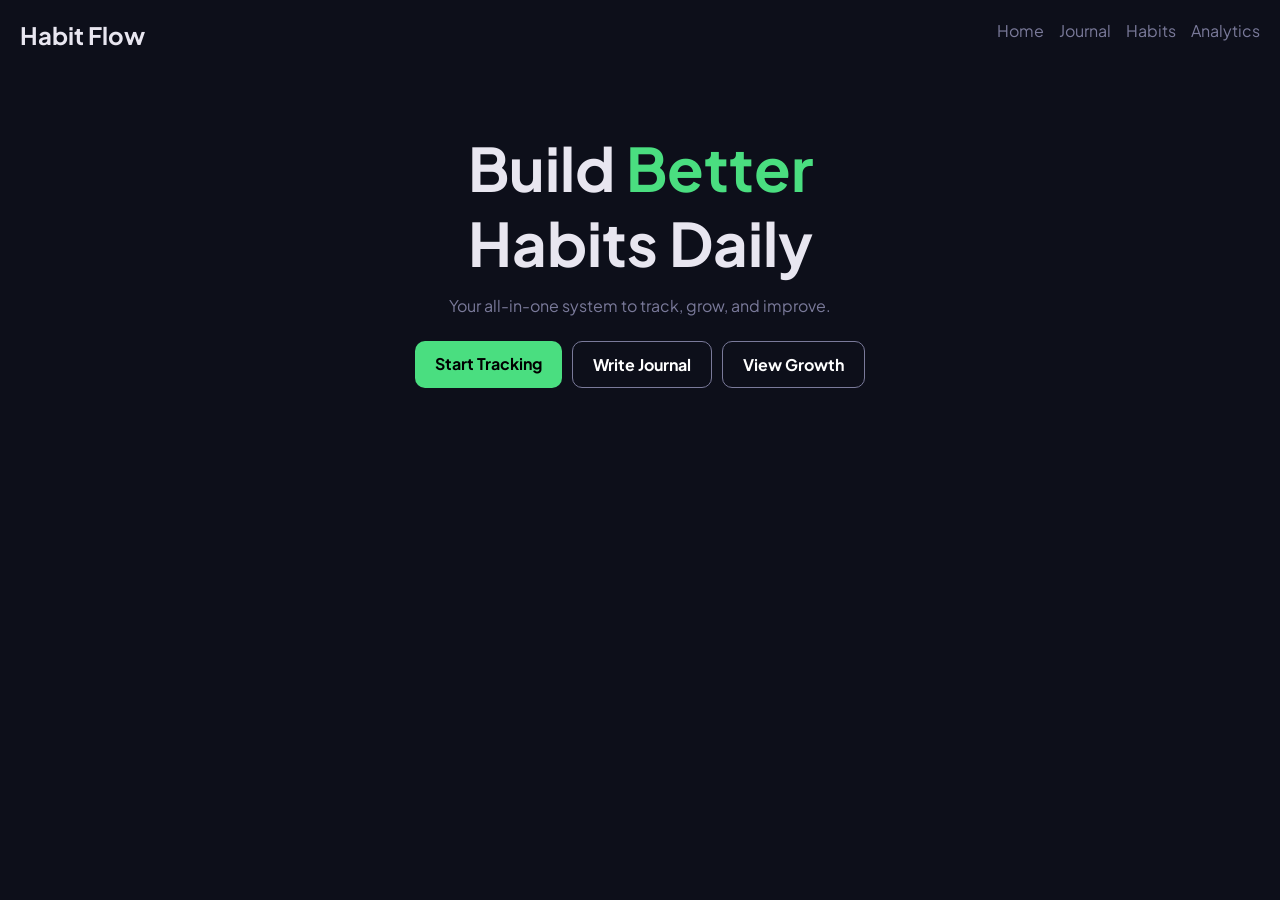
<file: index.html>
<!DOCTYPE html>
<html lang="en">
<head>
<meta charset="UTF-8">
<meta name="viewport" content="width=device-width, initial-scale=1.0">
<title>Habit Flow</title>

<link href="https://fonts.googleapis.com/css2?family=Playfair+Display:wght@700;900&family=Plus+Jakarta+Sans:wght@300;400;600&display=swap" rel="stylesheet">

<style>

* {
  margin: 0;
  padding: 0;
  box-sizing: border-box;
}

:root {
  --bg: #0d0f1a;
  --text: #e8e6f0;
  --muted: #7a7a9a;
  --accent: #4ade80;
}

body {
  background: var(--bg);
  color: var(--text);
  font-family: 'Plus Jakarta Sans', sans-serif;
}

/* NAV */
nav {
  display: flex;
  justify-content: space-between;
  padding: 20px;
}

nav div {
  display: flex;
  gap: 15px;
}

nav a {
  color: var(--muted);
  text-decoration: none;
}

/* HERO */
.hero {
  text-align: center;
  padding: 60px 20px;
}

.hero h1 {
  font-size: 60px;
}

.hero span {
  color: var(--accent);
}

.hero p {
  margin-top: 15px;
  color: var(--muted);
}

/* BUTTONS */
.hero-buttons {
  margin-top: 25px;
  display: flex;
  justify-content: center;
  gap: 10px;
}

.btn {
  padding: 12px 20px;
  border-radius: 10px;
  text-decoration: none;
  font-weight: bold;
}

.primary {
  background: var(--accent);
  color: black;
}

.secondary {
  border: 1px solid var(--muted);
  color: white;
}

/* QUOTE */
.quote-box {
  margin: 40px auto;
  text-align: center;
}

/* MOBILE FIX */
@media(max-width:768px){

  .hero h1 {
    font-size: 32px;
  }

  .hero-buttons {
    flex-direction: column;
    align-items: center;
  }

  .hero-buttons a {
    width: 100%;
    max-width: 300px;
    text-align: center;
  }

  nav {
    flex-direction: column;
    gap: 10px;
  }

  body {
    font-size: 16px;
  }

}

</style>

</head>

<body>

<nav>
  <h2>Habit Flow</h2>
  <div>
    <a href="index.html">Home</a>
    <a href="journal.html">Journal</a>
    <a href="habits.html">Habits</a>
    <a href="analytics.html">Analytics</a>
  </div>
</nav>

<section class="hero">
  <h1>Build <span>Better</span><br>Habits Daily</h1>
  <p>Your all-in-one system to track, grow, and improve.</p>

  <div class="hero-buttons">
    <a href="habits.html" class="btn primary">Start Tracking</a>
    <a href="journal.html" class="btn secondary">Write Journal</a>
    <a href="analytics.html" class="btn secondary">View Growth</a>
  </div>
</section>

<div class="quote-box">
  <p id="quote"></p>
</div>

<script>
const quotes = [
  "Small daily habits create big life changes.",
  "Consistency beats motivation every time.",
  "Discipline is choosing what you want most."
];

let i = 0;

setInterval(() => {
  document.getElementById("quote").textContent = quotes[i];
  i = (i + 1) % quotes.length;
}, 2000);
</script>

</body>
</html>
</file>
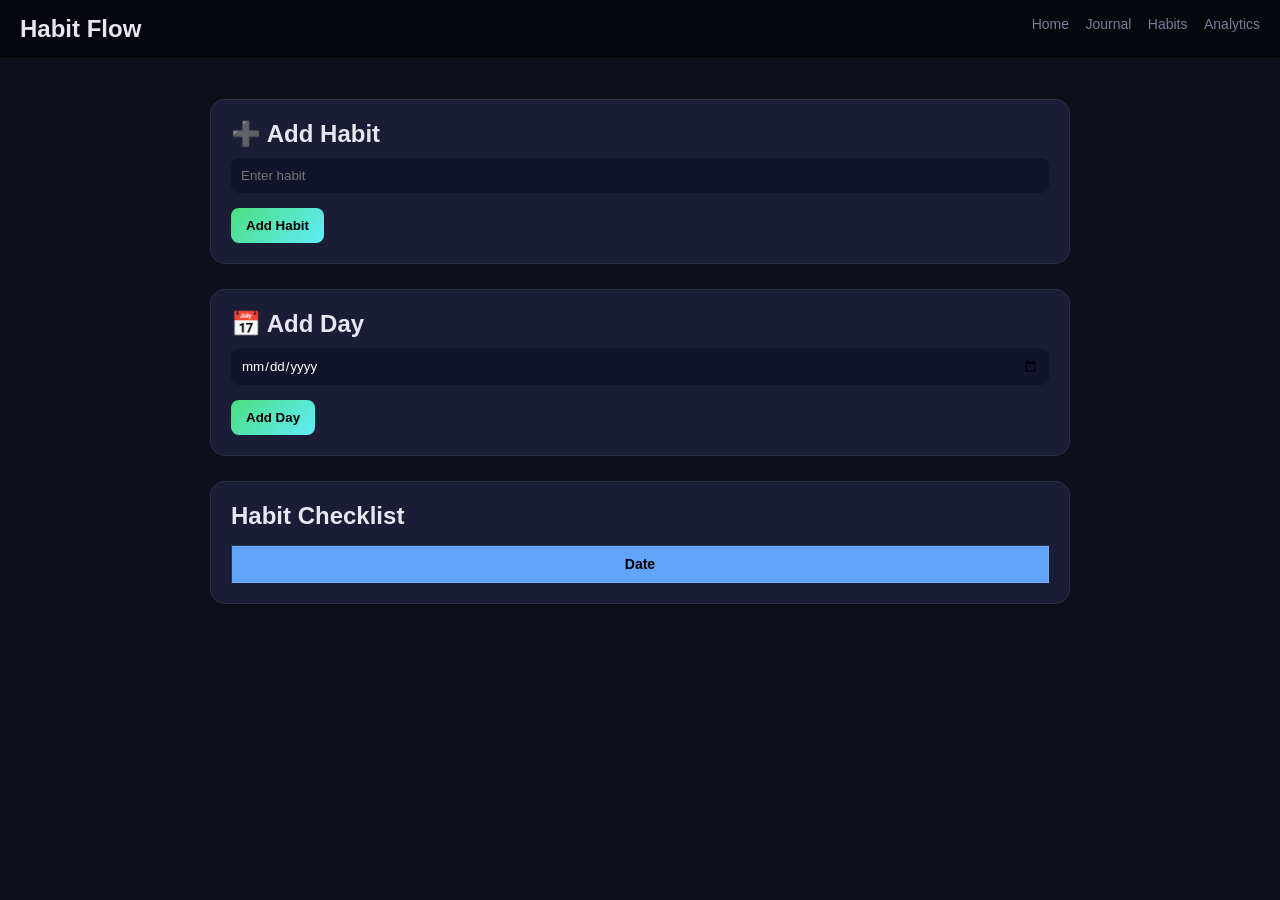
<file: habits.html>
<!DOCTYPE html>
<html lang="en">
<head>
  <meta charset="UTF-8">
  <meta name="viewport" content="width=device-width, initial-scale=1.0">
  <title>Habit Tracker - Habit Flow</title>

  <link rel="stylesheet" href="style.css">

  <style>
    /* PAGE STRUCTURE */
    .container {
      max-width: 900px;
      margin: auto;
      padding: 20px;
    }

    .section {
      margin-bottom: 25px;
    }

    .section input,
    .section button {
      margin-top: 10px;
    }

    /* TABLE WRAPPER (IMPORTANT) */
    .table-wrap {
      overflow-x: auto;
      margin-top: 15px;
    }

    table {
      width: 100%;
      border-collapse: collapse;
      min-width: 500px;
    }

    th, td {
      padding: 10px;
      border: 1px solid rgba(255,255,255,0.1);
      text-align: center;
    }

    th {
      background: #60a5fa;
      color: black;
    }

    /* MOBILE FIX */
    @media(max-width:768px){

      .container {
        padding: 15px;
      }

      h2 {
        font-size: 20px;
      }

      input, button {
        width: 100%;
        font-size: 16px;
        padding: 12px;
      }

      .section {
        display: flex;
        flex-direction: column;
      }

    }
  </style>

</head>

<body>

<nav>
  <h1>Habit Flow</h1>
  <div class="nav-links">
    <a href="index.html">Home</a>
    <a href="journal.html">Journal</a>
    <a href="habits.html">Habits</a>
    <a href="analytics.html">Analytics</a>
  </div>
</nav>

<div class="container">

  <!-- ADD HABIT -->
  <div class="section">
    <h2>➕ Add Habit</h2>
    <input id="habitInput" placeholder="Enter habit">
    <button onclick="addHabit()">Add Habit</button>
  </div>

  <!-- ADD DAY -->
  <div class="section">
    <h2>📅 Add Day</h2>
    <input type="date" id="dateInput">
    <button onclick="addRow()">Add Day</button>
  </div>

  <!-- TABLE -->
  <div class="section">
    <h2>Habit Checklist</h2>

    <div class="table-wrap">
      <table>
        <thead>
          <tr id="headerRow">
            <th>Date</th>
          </tr>
        </thead>
        <tbody id="tableBody"></tbody>
      </table>
    </div>
  </div>

</div>

<script src="script.js"></script>

<script>
function initHabitsPage() {
  if (typeof renderHabits === "function") renderHabits();
  if (typeof renderTable === "function") renderTable();
}

document.addEventListener("DOMContentLoaded", initHabitsPage);
</script>

<script>
document.addEventListener("DOMContentLoaded", () => {
  document.querySelectorAll("button").forEach(btn => {
    btn.addEventListener("click", () => {
      btn.style.transform = "scale(0.95)";
      setTimeout(() => {
        btn.style.transform = "scale(1)";
      }, 100);
    });
  });
});
</script>

</body>
</html>
</file>
<file: style.css>
/* RESET */
* {
  margin: 0;
  padding: 0;
  box-sizing: border-box;
  font-family: 'Segoe UI', sans-serif;
}

/* COLORS */
:root {
  --bg: #0d0f1a;
  --card: #1a1d35;
  --border: rgba(255,255,255,0.08);
  --text: #e8e6f0;
  --muted: #7a7a9a;
  --accent: #4ade80;
  --accent2: #60edfa;
}

/* BODY */
body {
  background: var(--bg);
  color: var(--text);
}

/* NAVBAR */
nav {
  position: sticky;
  top: 0;
  z-index: 100;
  display: flex;
  justify-content: space-between;
  padding: 15px 20px;
  backdrop-filter: blur(12px);
  background: rgba(0,0,0,0.5);
  border-bottom: 1px solid var(--border);
}

nav a {
  color: var(--muted);
  text-decoration: none;
  margin-left: 12px;
  font-size: 14px;
}

nav a:hover {
  color: var(--accent);
}

/* CONTAINER */
.container {
  max-width: 1000px;
  margin: auto;
  padding: 20px;
}

/* SECTION CARD */
.section {
  background: var(--card);
  border-radius: 15px;
  padding: 20px;
  margin: 20px 0;
  border: 1px solid var(--border);
  transition: 0.3s;
}

.section:hover {
  transform: translateY(-3px);
}

/* INPUTS */
input {
  padding: 10px;
  border-radius: 8px;
  border: none;
  background: #11142a;
  color: white;
  margin: 5px 0;
  width: 100%;
}

/* BUTTON */
button {
  padding: 10px 15px;
  border: none;
  border-radius: 8px;
  background: linear-gradient(135deg, var(--accent), var(--accent2));
  color: black;
  cursor: pointer;
  font-weight: bold;
  transition: 0.3s;
}

button:hover {
  transform: scale(1.05);
}

/* TABLE */
.table-wrap {
  overflow-x: auto;
}

table {
  width: 100%;
  border-collapse: collapse;
  min-width: 500px;
}

th {
  background: var(--accent2);
  padding: 10px;
  font-size: 14px;
}

td {
  border: 1px solid var(--border);
  padding: 10px;
  text-align: center;
}

/* CHECKBOX */
input[type="checkbox"] {
  transform: scale(1.2);
  cursor: pointer;
}

/* STATS */
.stats {
  display: flex;
  justify-content: space-between;
  flex-wrap: wrap;
  gap: 10px;
}

.stat-card {
  flex: 1;
  background: #11142a;
  padding: 15px;
  border-radius: 10px;
  text-align: center;
}

/* MOBILE */
@media(max-width: 768px) {

  nav {
    flex-direction: column;
    align-items: flex-start;
  }

  nav div {
    margin-top: 10px;
  }

  .stats {
    flex-direction: column;
  }

  h2 {
    font-size: 18px;
  }

  button {
    width: 100%;
  }
}
/* CARDS */
.cards {
  display: flex;
  gap: 20px;
  justify-content: center;
  margin-top: 20px;
  flex-wrap: wrap;
}

.card {
  padding: 20px 30px;
  background: linear-gradient(135deg, #4ade80, #60a5fa);
  border-radius: 12px;
  text-decoration: none;
  color: #000;
  font-weight: bold;
  transition: all 0.3s ease;
  position: relative;
  overflow: hidden;
}

/* HOVER EFFECT */
.card:hover {
  transform: translateY(-8px) scale(1.05);
  box-shadow: 0 10px 30px rgba(96,165,250,0.4);
}

/* CLICK ANIMATION */
.card:active {
  transform: scale(0.95);
}

/* GLOW EFFECT */
.card::before {
  content: "";
  position: absolute;
  inset: 0;
  background: linear-gradient(120deg, transparent, rgba(255,255,255,0.4), transparent);
  opacity: 0;
  transition: 0.5s;
}

.card:hover::before {
  opacity: 1;
}
.quote {
  text-align: center;
  margin-top: 30px;
  font-size: 16px;
  color: #7a7a9a;
  font-style: italic;
  animation: fadeIn 1.5s ease;
}

@keyframes fadeIn {
  from { opacity: 0; transform: translateY(10px); }
  to { opacity: 1; transform: translateY(0); }
}
.card {
  animation: float 3s ease-in-out infinite;
}

@keyframes float {
  0%,100% { transform: translateY(0); }
  50% { transform: translateY(-5px); }
}
/* PREMIUM FEATURE CARDS */
.features {
  display: grid;
  grid-template-columns: repeat(auto-fit, minmax(260px, 1fr));
  gap: 20px;
  padding: 50px 40px;
}

/* CARD */
.card {
  position: relative;
  padding: 25px;
  border-radius: 18px;
  background: linear-gradient(135deg, rgba(255,255,255,0.05), rgba(255,255,255,0.02));
  border: 1px solid rgba(255,255,255,0.08);
  backdrop-filter: blur(12px);
  color: white;
  text-decoration: none;
  transition: all 0.3s ease;
  overflow: hidden;
}

/* ICON */
.card::before {
  content: "";
  position: absolute;
  inset: 0;
  background: linear-gradient(120deg, transparent, rgba(255,255,255,0.2), transparent);
  opacity: 0;
  transition: 0.5s;
}

/* HOVER */
.card:hover {
  transform: translateY(-8px) scale(1.02);
  border-color: rgba(255,255,255,0.2);
  box-shadow: 0 20px 40px rgba(0,0,0,0.4);
}

.card:hover::before {
  opacity: 1;
}

/* TEXT STYLE */
.card {
  font-size: 18px;
  font-weight: 600;
}

/* OPTIONAL ICON STYLE */
.card span {
  display: block;
  font-size: 30px;
  margin-bottom: 10px;
}
/* LOGO */
.logo {
  display: flex;
  align-items: center;
  gap: 10px;
  font-weight: bold;
}

.logo-icon {
  font-size: 22px;
  background: linear-gradient(135deg, #4ade80, #60a5fa);
  padding: 6px;
  border-radius: 8px;
  color: black;
}

.logo-text {
  font-size: 20px;
  letter-spacing: 1px;
}
/* QUOTE BOX */
.quote-box {
  max-width: 600px;
  margin: 50px auto;
  padding: 25px 30px;
  text-align: center;
  border-radius: 20px;

  background: linear-gradient(135deg, rgba(255,255,255,0.05), rgba(255,255,255,0.02));
  border: 1px solid rgba(255,255,255,0.1);
  backdrop-filter: blur(12px);

  position: relative;
  overflow: hidden;
}

/* GLOW EFFECT */
.quote-box::before {
  content: "";
  position: absolute;
  inset: 0;
  background: linear-gradient(120deg, transparent, rgba(255,255,255,0.2), transparent);
  opacity: 0;
  transition: 0.6s;
}

.quote-box:hover::before {
  opacity: 1;
}

/* TEXT */
.quote-text {
  font-size: 18px;
  font-style: italic;
  font-weight: 500;
  line-height: 1.6;

  background: linear-gradient(90deg, #4ade80, #60a5fa);
  -webkit-background-clip: text;
  -webkit-text-fill-color: transparent;

  animation: fadeUp 1.2s ease;
}

/* ANIMATION */
@keyframes fadeUp {
  from {
    opacity: 0;
    transform: translateY(15px);
  }
  to {
    opacity: 1;
    transform: translateY(0);
  }
}
.quote-text::after {
  content: "|";
  animation: blink 1s infinite;
  margin-left: 5px;
}

@keyframes blink {
  0%, 50%, 100% { opacity: 1; }
  25%, 75% { opacity: 0; }
}
.features {
  margin-top: 20px;
}
/* ===== MOBILE RESPONSIVE FIX ===== */
@media (max-width: 768px) {

  /* NAVBAR */
  nav {
    flex-direction: column;
    align-items: flex-start;
    gap: 10px;
  }

  nav div {
    display: flex;
    flex-wrap: wrap;
    gap: 10px;
  }

  /* HERO */
  .hero {
    min-height: auto;
    padding: 50px 20px;
  }

  .hero h1 {
    font-size: 36px;
    line-height: 1.2;
  }

  .hero p {
    font-size: 14px;
  }

  /* BUTTONS */
  .hero-buttons {
    display: flex;
    flex-direction: column;
    gap: 10px;
  }

  .hero-buttons a {
    width: 100%;
    text-align: center;
  }

  /* CARDS */
  .features {
    grid-template-columns: 1fr;
    padding: 20px;
  }

  .card {
    width: 100%;
    text-align: center;
  }

 .quote-wrapper {
  display: flex;
  justify-content: center;   /* center horizontally */
  align-items: center;
  width: 100%;
  margin-top: 40px;
}

.quote-box {
  max-width: 600px;
  width: 90%;

  padding: 25px;
  border-radius: 20px;

  text-align: center;

  background: linear-gradient(135deg, rgba(255,255,255,0.05), rgba(255,255,255,0.02));
  border: 1px solid rgba(255,255,255,0.1);
  backdrop-filter: blur(12px);

  display: flex;
  justify-content: center;
  align-items: center;
}

.quote-text {
  width: 100%;
  text-align: center;   /* 🔥 THIS IS KEY */
  margin: 0 auto;
}

.quote-text {
  max-width: 500px;
  margin: auto;
}

nav {
  display: flex;
  justify-content: space-between;
  align-items: center;
  padding: 15px 20px;
}

/* LINKS CONTAINER */
nav div {
  display: flex;
  gap: 20px;   /* spacing between links */
}

/* LINKS STYLE */
nav a {
  text-decoration: none;
  color: #7a7a9a;
  font-size: 14px;
  transition: 0.3s;
}

nav a:hover {
  color: #4ade80;
}
@media (max-width: 768px) {
  nav {
    flex-direction: column;
    align-items: flex-start;
  }

  nav div {
    flex-wrap: wrap;
    gap: 10px;
  }
}
/* NAVBAR */
nav {
  display: flex;
  justify-content: space-between;
  align-items: center;
  padding: 15px 20px;
}

/* LINKS IN ROW */
.nav-links {
  display: flex;
  flex-direction: row;   /* 🔥 THIS IS KEY */
  gap: 20px;
}

/* LINKS STYLE */
.nav-links a {
  text-decoration: none;
  color: #7a7a9a;
  font-size: 14px;
  transition: 0.3s;
}

.nav-links a:hover {
  color: #4ade80;
}

body {
  animation: fadeIn 0.5s ease;
}

@keyframes fadeIn {
  from { opacity: 0; }
  to { opacity: 1; }
}

/* ===== GLOBAL MOBILE FIX ===== */
@media (max-width: 768px) {

  body {
    font-size: 16px;
    padding: 0 10px;
  }

  /* NAVBAR */
  nav {
    flex-direction: column;
    align-items: flex-start;
    gap: 10px;
  }

  nav div {
    display: flex;
    flex-wrap: wrap;
    gap: 10px;
  }

  /* HERO */
  .hero {
    padding: 40px 10px;
    text-align: center;
  }

  .hero h1 {
    font-size: 32px;
    line-height: 1.2;
  }

  .hero p {
    font-size: 14px;
  }

  /* HERO BUTTONS */
  .hero-buttons {
    display: flex;
    flex-direction: column;
    gap: 12px;
    align-items: center;
  }

  .hero-buttons a {
    width: 90%;
    text-align: center;
  }

  /* CONTAINER */
  .container {
    padding: 15px;
  }

  /* INPUT + BUTTON */
  input {
    width: 100%;
    font-size: 16px;
    padding: 12px;
  }

  button {
    width: 100%;
    font-size: 16px;
    padding: 12px;
  }

  /* JOURNAL INPUT WRAP */
  .journal-input {
    display: flex;
    flex-direction: column;
    gap: 10px;
  }

  /* TABLE FIX */
  .table-wrap {
    overflow-x: auto;
  }

  table {
    min-width: 600px;
    font-size: 14px;
  }

  /* CARDS */
  .features {
    grid-template-columns: 1fr;
    padding: 20px;
  }

  .card {
    width: 100%;
    text-align: center;
  }

  /* QUOTE */
  .quote-wrapper {
    display: flex;
    justify-content: center;
  }

  .quote-box {
    width: 90%;
    padding: 15px;
  }

  .quote-text {
    font-size: 14px;
    text-align: center;
    padding: 0 10px;
  }

}
/* ===== FORCE MOBILE FIX (FINAL) ===== */
@media (max-width: 768px) {

  * {
    box-sizing: border-box;
  }

  body {
    font-size: 16px !important;
    padding: 10px !important;
  }

  /* NAV */
  nav {
    flex-direction: column !important;
    align-items: flex-start !important;
    gap: 10px;
  }

  nav div {
    display: flex !important;
    flex-wrap: wrap !important;
    gap: 10px;
  }

  /* HERO */
  .hero {
    padding: 30px 10px !important;
    text-align: center;
  }

  .hero h1 {
    font-size: 28px !important;
    line-height: 1.2;
  }

  /* 🔥 FIX BUTTONS (MAIN ISSUE) */
  .hero-buttons {
    display: flex !important;
    flex-direction: column !important;
    gap: 12px !important;
    width: 100% !important;
  }

  .hero-buttons a {
    width: 100% !important;
    text-align: center;
  }

  /* INPUT + BUTTON */
  input, button {
    width: 100% !important;
    font-size: 16px !important;
  }

  /* JOURNAL */
  .journal-input {
    display: flex !important;
    flex-direction: column !important;
    gap: 10px;
  }

  /* TABLE */
  .table-wrap {
    overflow-x: auto;
  }

  table {
    min-width: 600px;
  }

  /* CARDS */
  .features {
    grid-template-columns: 1fr !important;
  }

  /* QUOTE */
  .quote-box {
    width: 100% !important;
  }

  .quote-text {
    font-size: 14px !important;
    text-align: center;
  }

}
/* FORCE BUTTON FIX */
.hero-buttons {
  display: flex !important;
  flex-direction: column !important;
  gap: 10px !important;
}

.hero-buttons a {
  display: block !important;
  width: 100% !important;
  text-align: center !important;
}
@media(max-width:768px){

  .hero-buttons {
    display: flex;
    flex-direction: column;
    gap: 10px;
  }

  .hero-buttons a {
    width: 100%;
    text-align: center;
  }

  nav {
    flex-direction: column;
    gap: 10px;
  }

  nav div {
    display: flex;
    flex-wrap: wrap;
    gap: 10px;
  }

  .hero h1 {
    font-size: 32px;
  }

  body {
    font-size: 16px;
    padding: 10px;
  }

}
/* ===== GLOBAL MOBILE FIX (ALL PAGES) ===== */
@media (max-width: 768px) {

  body {
    font-size: 16px !important;
    padding: 10px;
  }

  h1 {
    font-size: 26px !important;
  }

  h2 {
    font-size: 22px !important;
  }

  h3 {
    font-size: 18px !important;
  }

  p {
    font-size: 15px !important;
    line-height: 1.5;
  }

  input {
    font-size: 16px !important;
    padding: 12px;
  }

  button {
    font-size: 16px !important;
    padding: 12px;
  }

  /* JOURNAL */
  .journal-input {
    display: flex;
    flex-direction: column;
    gap: 10px;
  }

  /* HABITS TABLE */
  .table-wrap {
    overflow-x: auto;
  }

  table {
    font-size: 14px;
    min-width: 600px;
  }

  /* ANALYTICS */
  canvas {
    max-width: 100%;
  }

}
</file>
